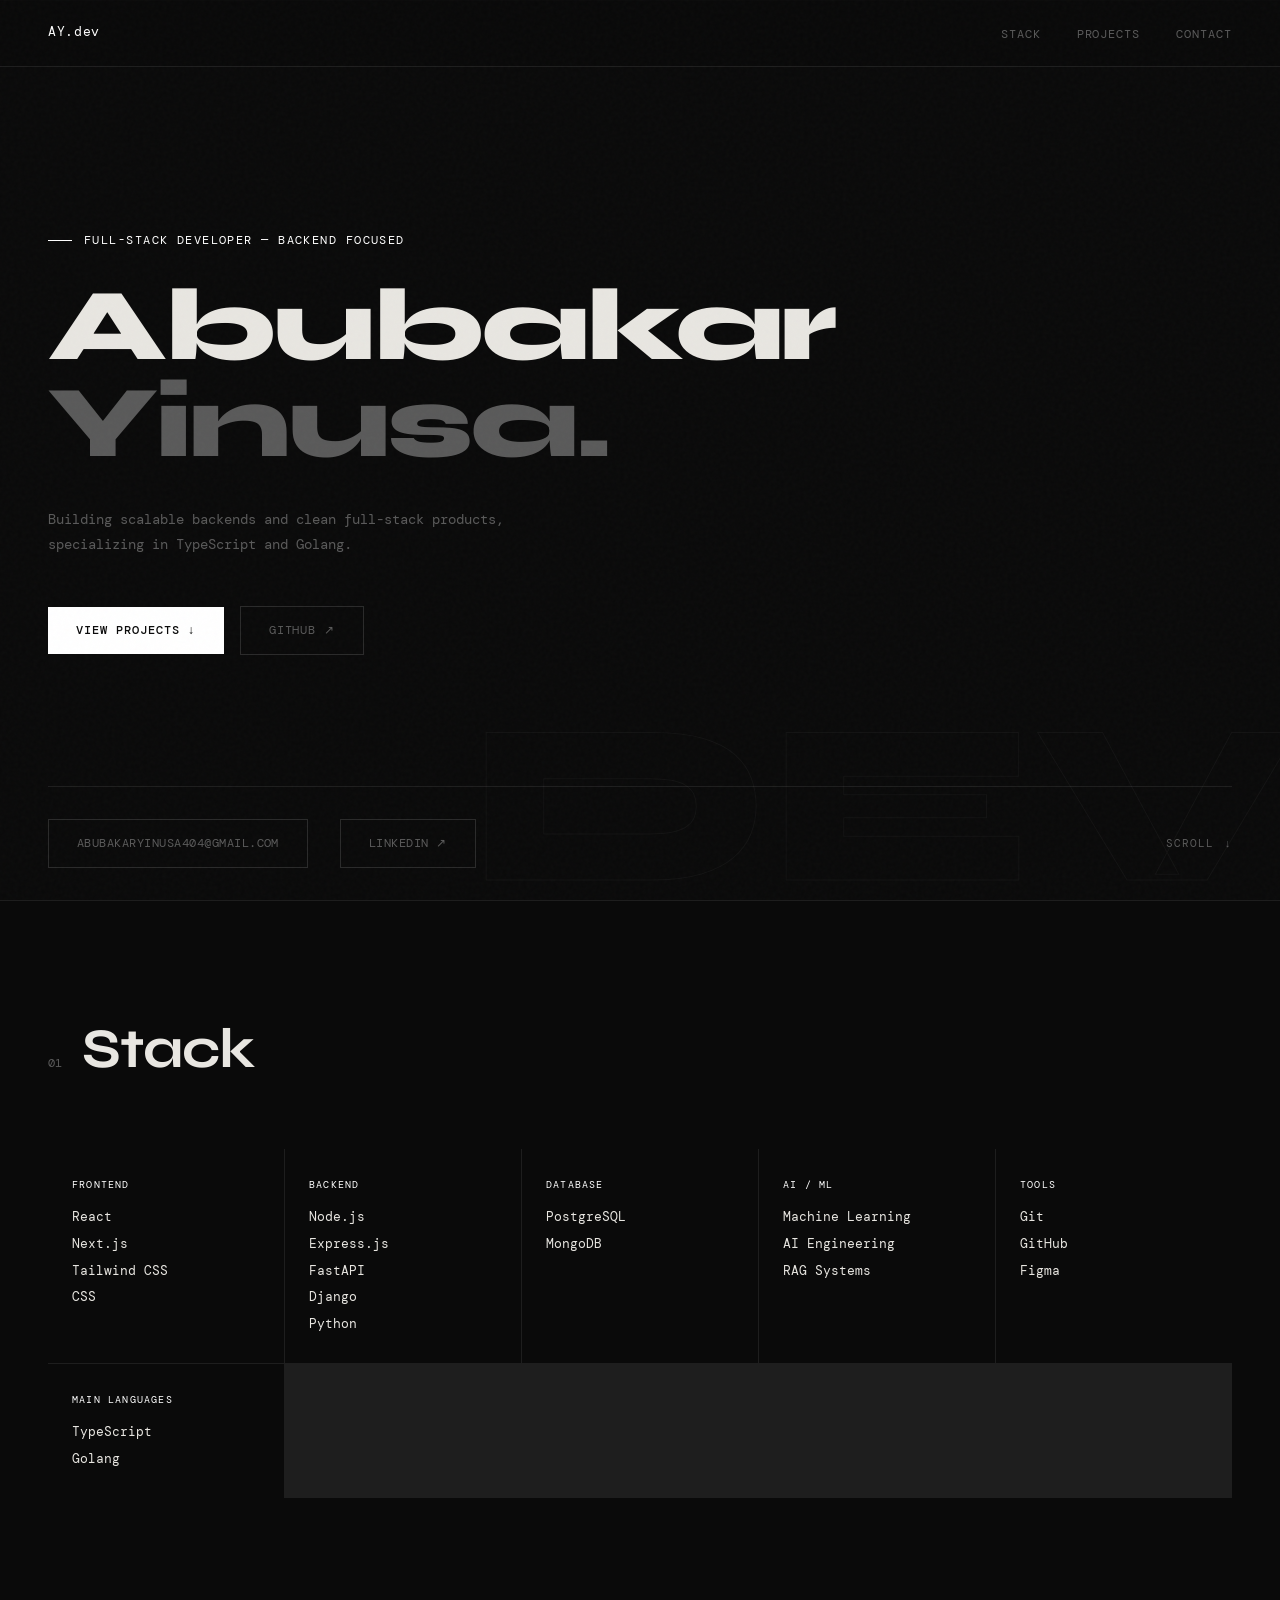
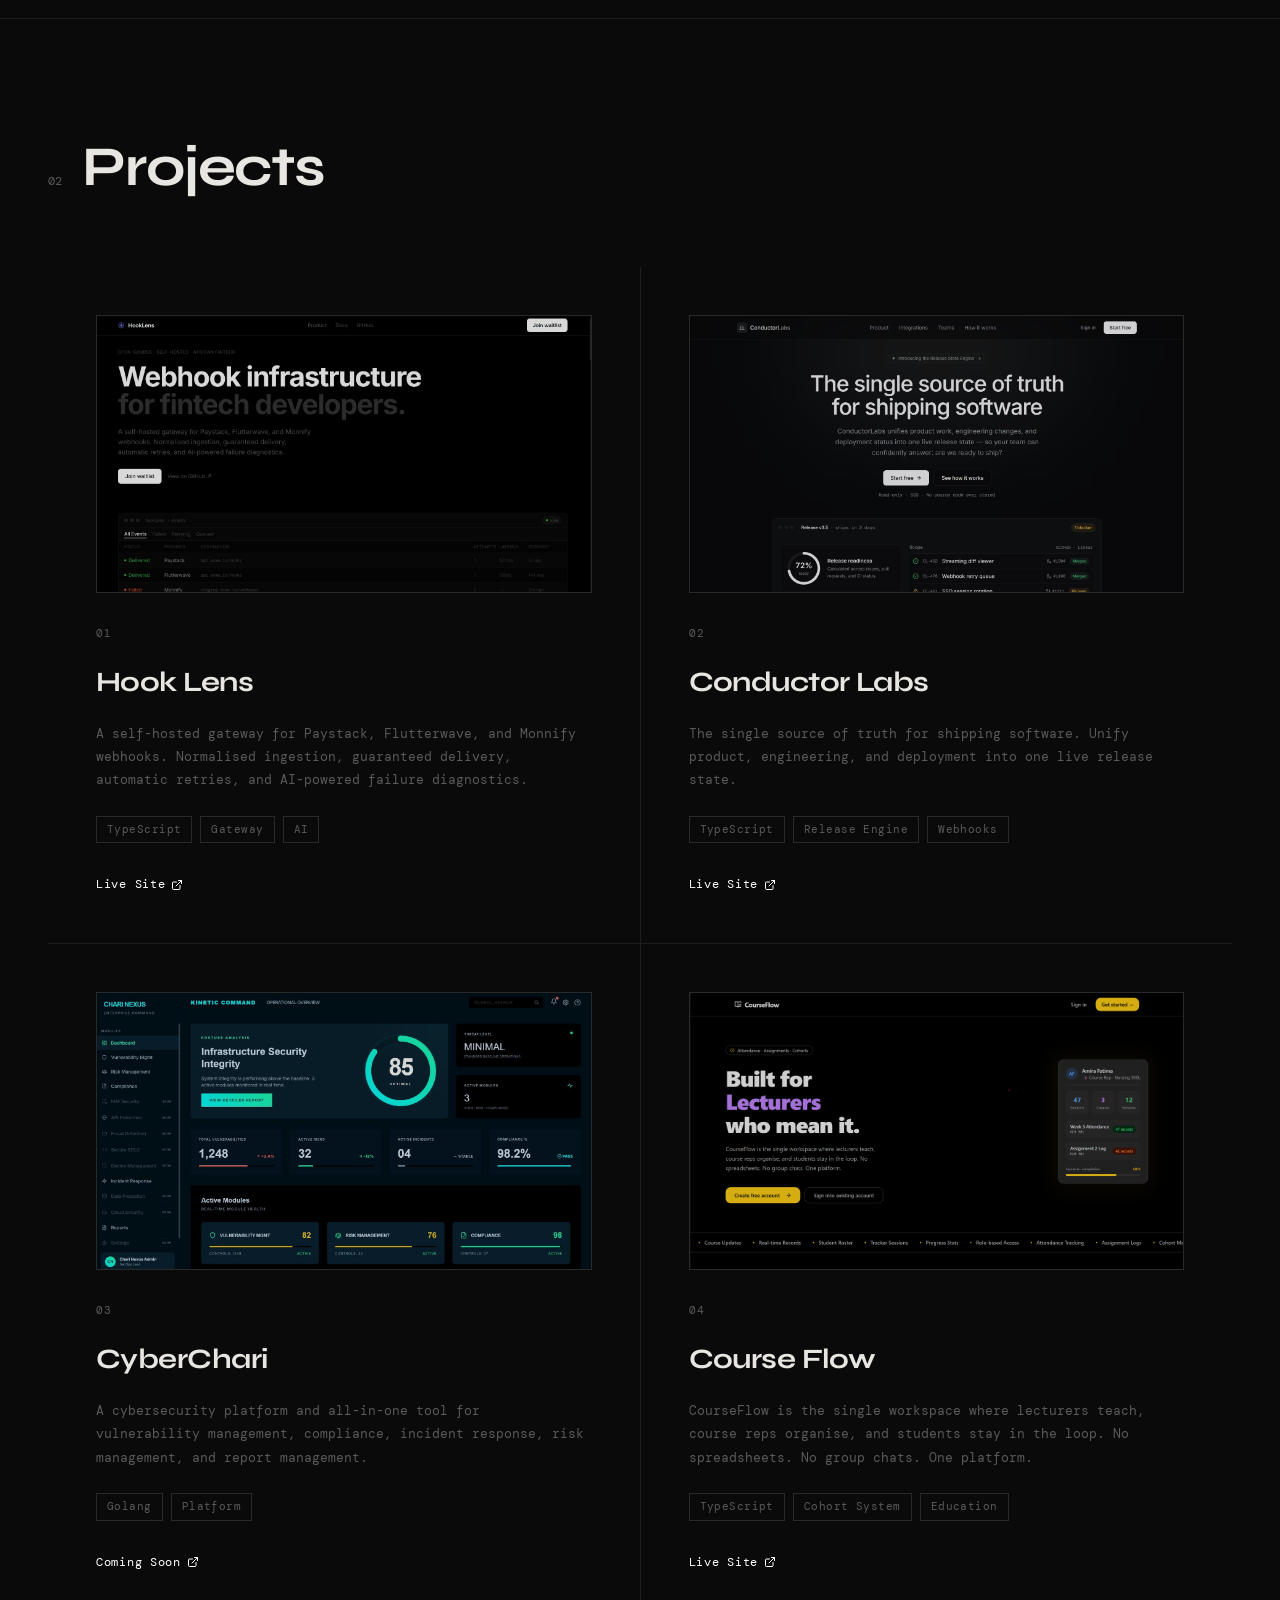
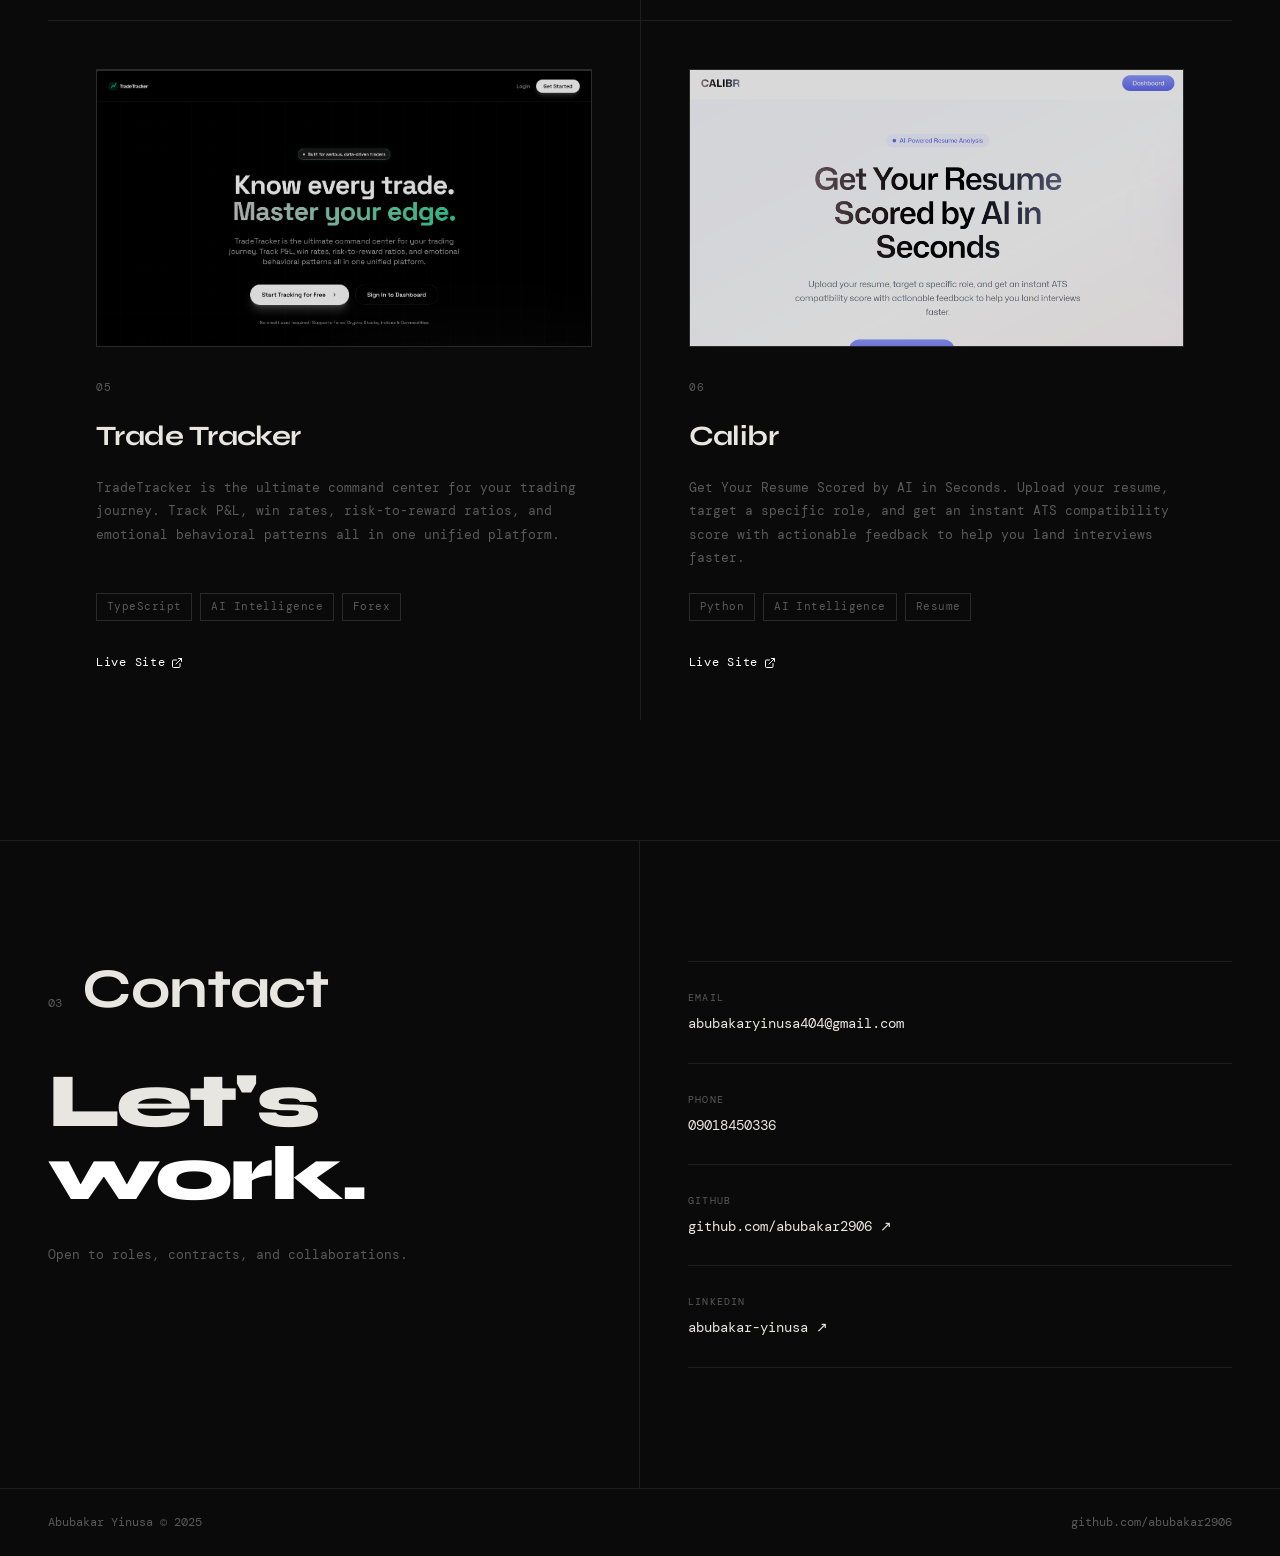
<file: index.html>
<!DOCTYPE html>
<html lang="en">

<head>
  <meta charset="UTF-8" />
  <meta name="viewport" content="width=device-width, initial-scale=1.0" />
  <title>Abubakar Yinusa — Full-Stack Developer</title>
  <link rel="preconnect" href="https://fonts.googleapis.com" />
  <link rel="preconnect" href="https://fonts.gstatic.com" crossorigin />
  <link
    href="https://fonts.googleapis.com/css2?family=DM+Mono:ital,wght@0,300;0,400;0,500;1,300&family=Syne:wght@400;500;600;700;800&display=swap"
    rel="stylesheet" />
  <link rel="stylesheet" href="style.css" />
</head>

<body>

  <nav>
    <a class="nav-logo" href="#hero">AY.dev</a>
    <ul class="nav-links">
      <li><a href="#stack">Stack</a></li>
      <li><a href="#projects">Projects</a></li>
      <li><a href="#contact">Contact</a></li>
    </ul>
    <button class="nav-toggle" id="menuToggle" aria-label="Toggle Menu">
      <svg viewBox="0 0 24 24" fill="none" stroke="currentColor" stroke-width="2" stroke-linecap="round"
        stroke-linejoin="round">
        <line x1="3" y1="12" x2="21" y2="12"></line>
        <line x1="3" y1="6" x2="21" y2="6"></line>
        <line x1="3" y1="18" x2="21" y2="18"></line>
      </svg>
    </button>
  </nav>

  <div class="mobile-nav" id="mobileNav">
    <a href="#stack">Stack</a>
    <a href="#projects">Projects</a>
    <a href="#contact">Contact</a>
  </div>

  <!-- HERO -->
  <section id="hero">
    <div class="hero-inner">
      <div class="hero-label">Full-Stack Developer — Backend Focused</div>
      <h1>
        Abubakar<br />
        <span class="line-muted">Yinusa.</span>
      </h1>
      <p class="hero-desc">
        Building scalable backends and clean full-stack products, specializing in TypeScript and Golang.<br />
      </p>
      <div class="hero-actions">
        <a href="#projects" class="btn-primary">View Projects ↓</a>
        <a href="https://github.com/abubakar2906" target="_blank" class="btn-ghost">GitHub ↗</a>
      </div>
    </div>

    <div class="hero-bg-text">DEV</div>

    <div class="hero-bottom">
      <div class="hero-contacts">
        <a href="mailto:abubakaryinusa404@gmail.com" target="_blank" class="btn-ghost">abubakaryinusa404@gmail.com</a>
        <a href="https://www.linkedin.com/in/abubakar-yinusa-3992472a6" target="_blank" class="btn-ghost">LinkedIn ↗</a>
      </div>
      <div class="scroll-hint">Scroll <span class="scroll-arrow">↓</span></div>
    </div>
  </section>

  <!-- STACK -->
  <section id="stack">
    <div class="section-header">
      <span class="section-num">01</span>
      <h2 class="section-title">Stack</h2>
    </div>
    <div class="stack-grid">
      <div class="stack-cell">
        <div class="stack-category">Frontend</div>
        <div class="stack-items">
          <span class="stack-item">React</span>
          <span class="stack-item">Next.js</span>
          <span class="stack-item">Tailwind CSS</span>
          <span class="stack-item">CSS</span>
        </div>
      </div>
      <div class="stack-cell">
        <div class="stack-category">Backend</div>
        <div class="stack-items">
          <span class="stack-item">Node.js</span>
          <span class="stack-item">Express.js</span>
          <span class="stack-item">FastAPI</span>
          <span class="stack-item">Django</span>
          <span class="stack-item">Python</span>
        </div>
      </div>
      <div class="stack-cell">
        <div class="stack-category">Database</div>
        <div class="stack-items">
          <span class="stack-item">PostgreSQL</span>
          <span class="stack-item">MongoDB</span>
        </div>
      </div>
      <div class="stack-cell">
        <div class="stack-category">AI / ML</div>
        <div class="stack-items">
          <span class="stack-item">Machine Learning</span>
          <span class="stack-item">AI Engineering</span>
          <span class="stack-item">RAG Systems</span>
        </div>
      </div>
      <div class="stack-cell">
        <div class="stack-category">Tools</div>
        <div class="stack-items">
          <span class="stack-item">Git</span>
          <span class="stack-item">GitHub</span>
          <span class="stack-item">Figma</span>
        </div>
      </div>
      <div class="stack-cell">
        <div class="stack-category">Main Languages</div>
        <div class="stack-items">
          <span class="stack-item">TypeScript</span>
          <span class="stack-item">Golang</span>
        </div>
      </div>
    </div>
  </section>

  <!-- PROJECTS -->
  <section id="projects">
    <div class="section-header">
      <span class="section-num">02</span>
      <h2 class="section-title">Projects</h2>
    </div>
    <div class="projects-grid">
      <!-- Hook Lens -->
      <div class="project-card">
        <div class="project-preview"><img src="WhatsApp%20Image%202026-07-11%20at%2019.10.57.jpeg" alt="Hook Lens" />
        </div>
        <div class="project-index">01</div>
        <div class="project-name">Hook Lens</div>
        <div class="project-desc">A self-hosted gateway for Paystack, Flutterwave, and Monnify webhooks. Normalised
          ingestion, guaranteed delivery, automatic retries, and AI-powered failure diagnostics.</div>
        <div class="project-tags">
          <span class="tag">TypeScript</span>
          <span class="tag">Gateway</span>
          <span class="tag">AI</span>
        </div>
        <div class="project-links">
          <a href="https://hooklens-mauve.vercel.app/" target="_blank" class="project-link">
            Live Site <svg viewBox="0 0 24 24" fill="none" stroke="currentColor" stroke-width="2" stroke-linecap="round"
              stroke-linejoin="round">
              <path d="M18 13v6a2 2 0 0 1-2 2H5a2 2 0 0 1-2-2V8a2 2 0 0 1 2-2h6"></path>
              <polyline points="15 3 21 3 21 9"></polyline>
              <line x1="10" y1="14" x2="21" y2="3"></line>
            </svg>
          </a>
        </div>
      </div>

      <!-- Conductor Labs -->
      <div class="project-card">
        <div class="project-preview"><img src="WhatsApp%20Image%202026-07-12%20at%2013.28.43.jpeg"
            alt="Conductor Labs" /></div>
        <div class="project-index">02</div>
        <div class="project-name">Conductor Labs</div>
        <div class="project-desc">The single source of truth for shipping software. Unify product, engineering, and
          deployment into one live release state.</div>
        <div class="project-tags">
          <span class="tag">TypeScript</span>
          <span class="tag">Release Engine</span>
          <span class="tag">Webhooks</span>
        </div>
        <div class="project-links">
          <a href="https://conductorlabs-rouge.vercel.app/" target="_blank" class="project-link">
            Live Site <svg viewBox="0 0 24 24" fill="none" stroke="currentColor" stroke-width="2" stroke-linecap="round"
              stroke-linejoin="round">
              <path d="M18 13v6a2 2 0 0 1-2 2H5a2 2 0 0 1-2-2V8a2 2 0 0 1 2-2h6"></path>
              <polyline points="15 3 21 3 21 9"></polyline>
              <line x1="10" y1="14" x2="21" y2="3"></line>
            </svg>
          </a>
        </div>
      </div>

      <!-- CyberChari -->
      <div class="project-card">
        <div class="project-preview"><img src="WhatsApp%20Image%202026-07-13%20at%2022.22.35.jpeg" alt="CyberChari" />
        </div>
        <div class="project-index">03</div>
        <div class="project-name">CyberChari</div>
        <div class="project-desc">A cybersecurity platform and all-in-one tool for vulnerability management, compliance,
          incident response, risk management, and report management.</div>
        <div class="project-tags">
          <span class="tag">Golang</span>
          <span class="tag">Platform</span>
        </div>
        <div class="project-links">
          <a href="#" class="project-link">
            Coming Soon <svg viewBox="0 0 24 24" fill="none" stroke="currentColor" stroke-width="2"
              stroke-linecap="round" stroke-linejoin="round">
              <path d="M18 13v6a2 2 0 0 1-2 2H5a2 2 0 0 1-2-2V8a2 2 0 0 1 2-2h6"></path>
              <polyline points="15 3 21 3 21 9"></polyline>
              <line x1="10" y1="14" x2="21" y2="3"></line>
            </svg>
          </a>
        </div>
      </div>

      <!-- CourseFlow -->
      <div class="project-card">
        <div class="project-preview"><img src="./Screenshot 2026-07-13 221830.png" alt="Conductor Labs" /></div>
        <div class="project-index">04</div>
        <div class="project-name">Course Flow</div>
        <div class="project-desc">CourseFlow is the single workspace where lecturers teach, course reps organise, and
          students stay in the loop. No spreadsheets. No group chats. One platform.
        </div>
        <div class="project-tags">
          <span class="tag">TypeScript</span>
          <span class="tag">Cohort System</span>
          <span class="tag">Education</span>
        </div>
        <div class="project-links">
          <a href="https://course-repp-tracker.vercel.app/" target="_blank" class="project-link">
            Live Site <svg viewBox="0 0 24 24" fill="none" stroke="currentColor" stroke-width="2" stroke-linecap="round"
              stroke-linejoin="round">
              <path d="M18 13v6a2 2 0 0 1-2 2H5a2 2 0 0 1-2-2V8a2 2 0 0 1 2-2h6"></path>
              <polyline points="15 3 21 3 21 9"></polyline>
              <line x1="10" y1="14" x2="21" y2="3"></line>
            </svg>
          </a>
        </div>
      </div>

      <!-- Trade Tracker -->
      <div class="project-card">
        <div class="project-preview"><img src="./image.png" alt="Conductor Labs" /></div>
        <div class="project-index">05</div>
        <div class="project-name">Trade Tracker</div>
        <div class="project-desc">TradeTracker is the ultimate command center for your trading journey. Track P&L, win
          rates, risk-to-reward ratios, and emotional behavioral patterns all in one unified platform.

        </div>
        <div class="project-tags">
          <span class="tag">TypeScript</span>
          <span class="tag">AI Intelligence</span>
          <span class="tag">Forex</span>
        </div>
        <div class="project-links">
          <a href="https://trade-tracker-1yxm.vercel.app/" target="_blank" class="project-link">
            Live Site <svg viewBox="0 0 24 24" fill="none" stroke="currentColor" stroke-width="2" stroke-linecap="round"
              stroke-linejoin="round">
              <path d="M18 13v6a2 2 0 0 1-2 2H5a2 2 0 0 1-2-2V8a2 2 0 0 1 2-2h6"></path>
              <polyline points="15 3 21 3 21 9"></polyline>
              <line x1="10" y1="14" x2="21" y2="3"></line>
            </svg>
          </a>
        </div>
      </div>

      <!-- Calibr -->
      <div class="project-card">
        <div class="project-preview"><img src="./Ai.png" alt="Calibr" /></div>
        <div class="project-index">06</div>
        <div class="project-name">Calibr</div>
        <div class="project-desc">Get Your Resume Scored by AI in Seconds. Upload your resume, target a specific role,
          and get an instant ATS compatibility score with actionable
          feedback to help you land interviews faster.
        </div>
        <div class="project-tags">
          <span class="tag">Python</span>
          <span class="tag">AI Intelligence</span>
          <span class="tag">Resume</span>
        </div>
        <div class="project-links">
          <a href="https://calibr-jade.vercel.app/" target="_blank" class="project-link">
            Live Site <svg viewBox="0 0 24 24" fill="none" stroke="currentColor" stroke-width="2" stroke-linecap="round"
              stroke-linejoin="round">
              <path d="M18 13v6a2 2 0 0 1-2 2H5a2 2 0 0 1-2-2V8a2 2 0 0 1 2-2h6"></path>
              <polyline points="15 3 21 3 21 9"></polyline>
              <line x1="10" y1="14" x2="21" y2="3"></line>
            </svg>
          </a>
        </div>
      </div>
    </div>
  </section>

  <!-- CONTACT -->
  <div id="contact">
    <div class="contact-left">
      <div class="section-header" style="margin-bottom: 48px;">
        <span class="section-num">03</span>
        <h2 class="section-title">Contact</h2>
      </div>
      <div class="contact-big">Let's<br /><span>work.</span></div>
      <p class="contact-sub">Open to roles, contracts, and collaborations.</p>
    </div>
    <div class="contact-right">
      <div class="contact-item">
        <span class="contact-label">Email</span>
        <a href="mailto:abubakaryinusa404@gmail.com" class="contact-value">abubakaryinusa404@gmail.com</a>
      </div>
      <div class="contact-item">
        <span class="contact-label">Phone</span>
        <span class="contact-value">09018450336</span>
      </div>
      <div class="contact-item">
        <span class="contact-label">GitHub</span>
        <a href="https://github.com/abubakar2906" target="_blank" class="contact-value">github.com/abubakar2906 ↗</a>
      </div>
      <div class="contact-item">
        <span class="contact-label">LinkedIn</span>
        <a href="https://www.linkedin.com/in/abubakar-yinusa-3992472a6" target="_blank"
          class="contact-value">abubakar-yinusa ↗</a>
      </div>
    </div>
  </div>

  <!-- FOOTER -->
  <footer>
    <span>Abubakar Yinusa © 2025</span>
    <a href="https://github.com/abubakar2906" target="_blank">github.com/abubakar2906</a>
  </footer>

  <script>
    // Mobile Menu Toggle
    const menuToggle = document.getElementById('menuToggle');
    const mobileNav = document.getElementById('mobileNav');
    const mobileLinks = mobileNav.querySelectorAll('a');

    menuToggle.addEventListener('click', () => {
      mobileNav.classList.toggle('active');
      const isActive = mobileNav.classList.contains('active');
      menuToggle.innerHTML = isActive
        ? '<svg viewBox="0 0 24 24" fill="none" stroke="currentColor" stroke-width="2" stroke-linecap="round" stroke-linejoin="round"><line x1="18" y1="6" x2="6" y2="18"></line><line x1="6" y1="6" x2="18" y2="18"></line></svg>'
        : '<svg viewBox="0 0 24 24" fill="none" stroke="currentColor" stroke-width="2" stroke-linecap="round" stroke-linejoin="round"><line x1="3" y1="12" x2="21" y2="12"></line><line x1="3" y1="6" x2="21" y2="6"></line><line x1="3" y1="18" x2="21" y2="18"></line></svg>';
      document.body.style.overflow = isActive ? 'hidden' : '';
    });

    mobileLinks.forEach(link => {
      link.addEventListener('click', () => {
        closeMenu();
      });
    });

    mobileNav.addEventListener('click', (e) => {
      if (e.target === mobileNav) {
        closeMenu();
      }
    });

    function closeMenu() {
      mobileNav.classList.remove('active');
      menuToggle.innerHTML = '<svg viewBox="0 0 24 24" fill="none" stroke="currentColor" stroke-width="2" stroke-linecap="round" stroke-linejoin="round"><line x1="3" y1="12" x2="21" y2="12"></line><line x1="3" y1="6" x2="21" y2="6"></line><line x1="3" y1="18" x2="21" y2="18"></line></svg>';
      document.body.style.overflow = '';
    }
  </script>
</body>

</html>
</file>
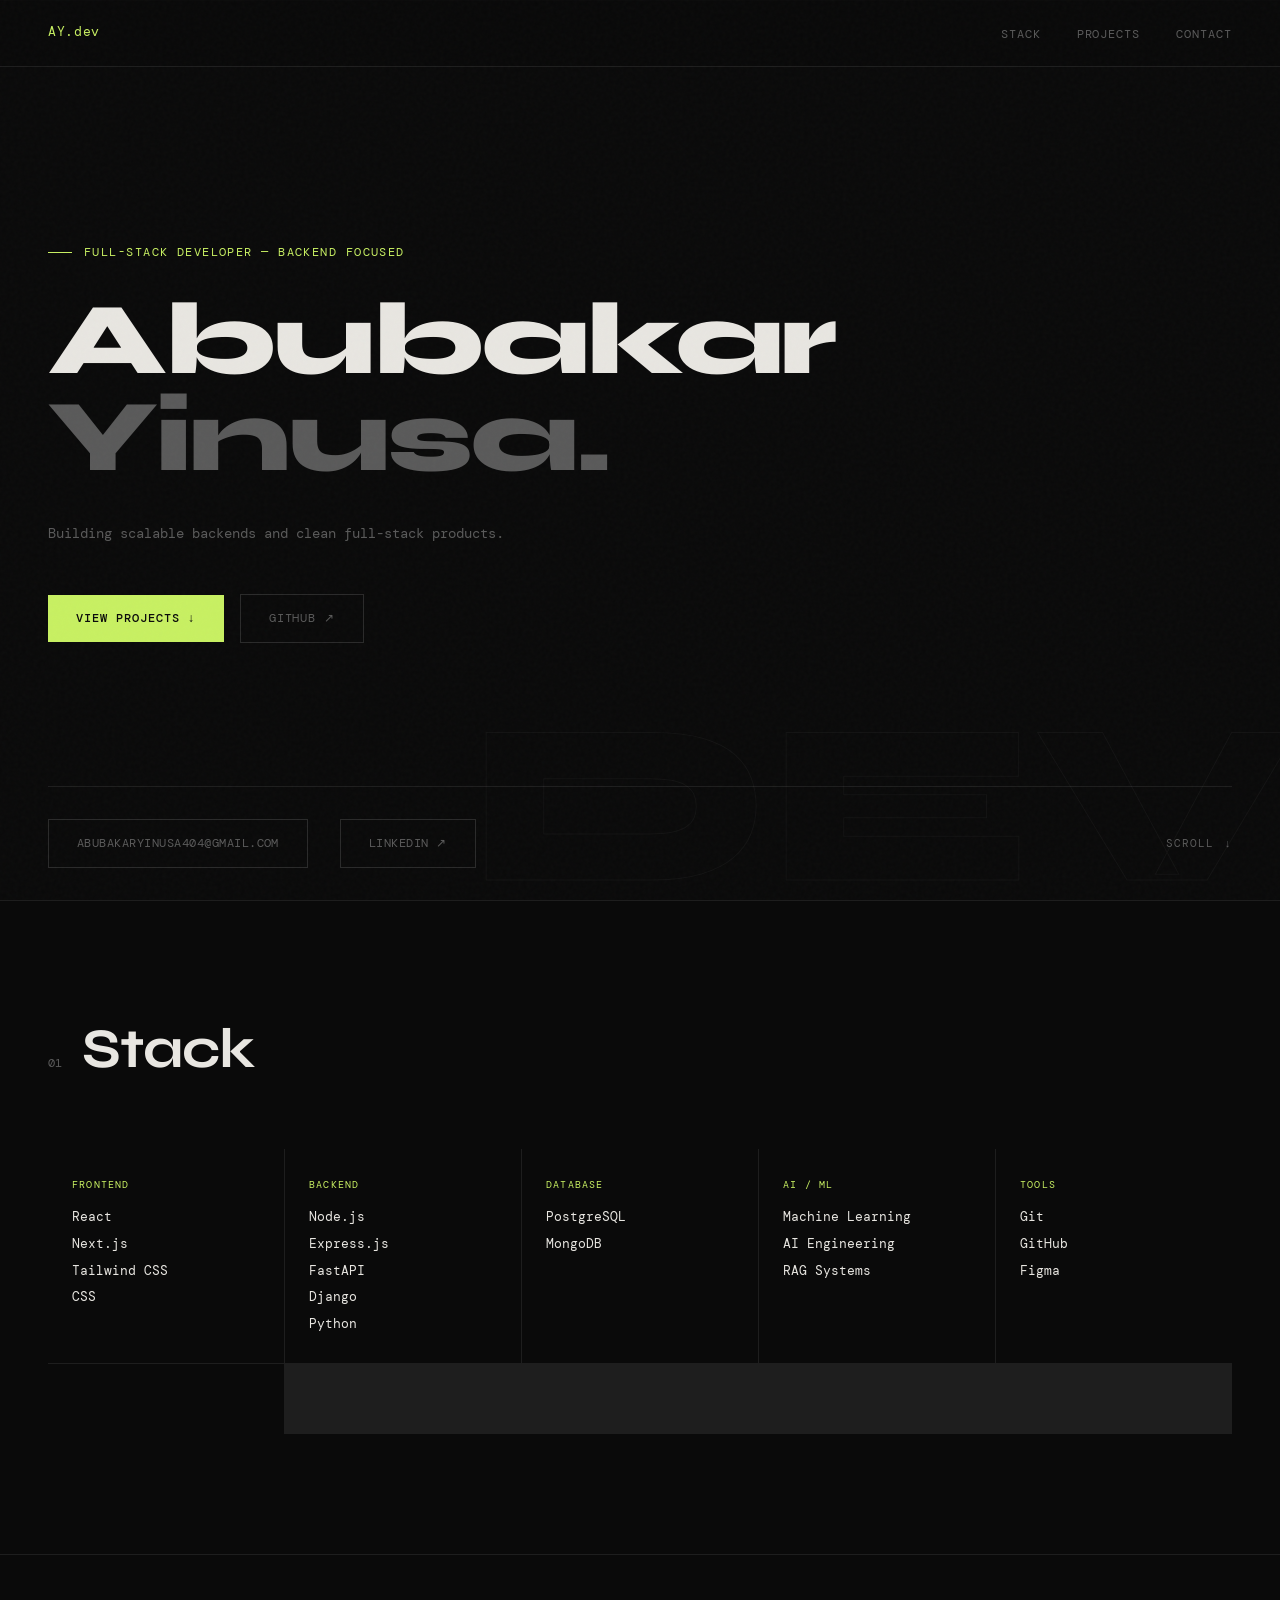
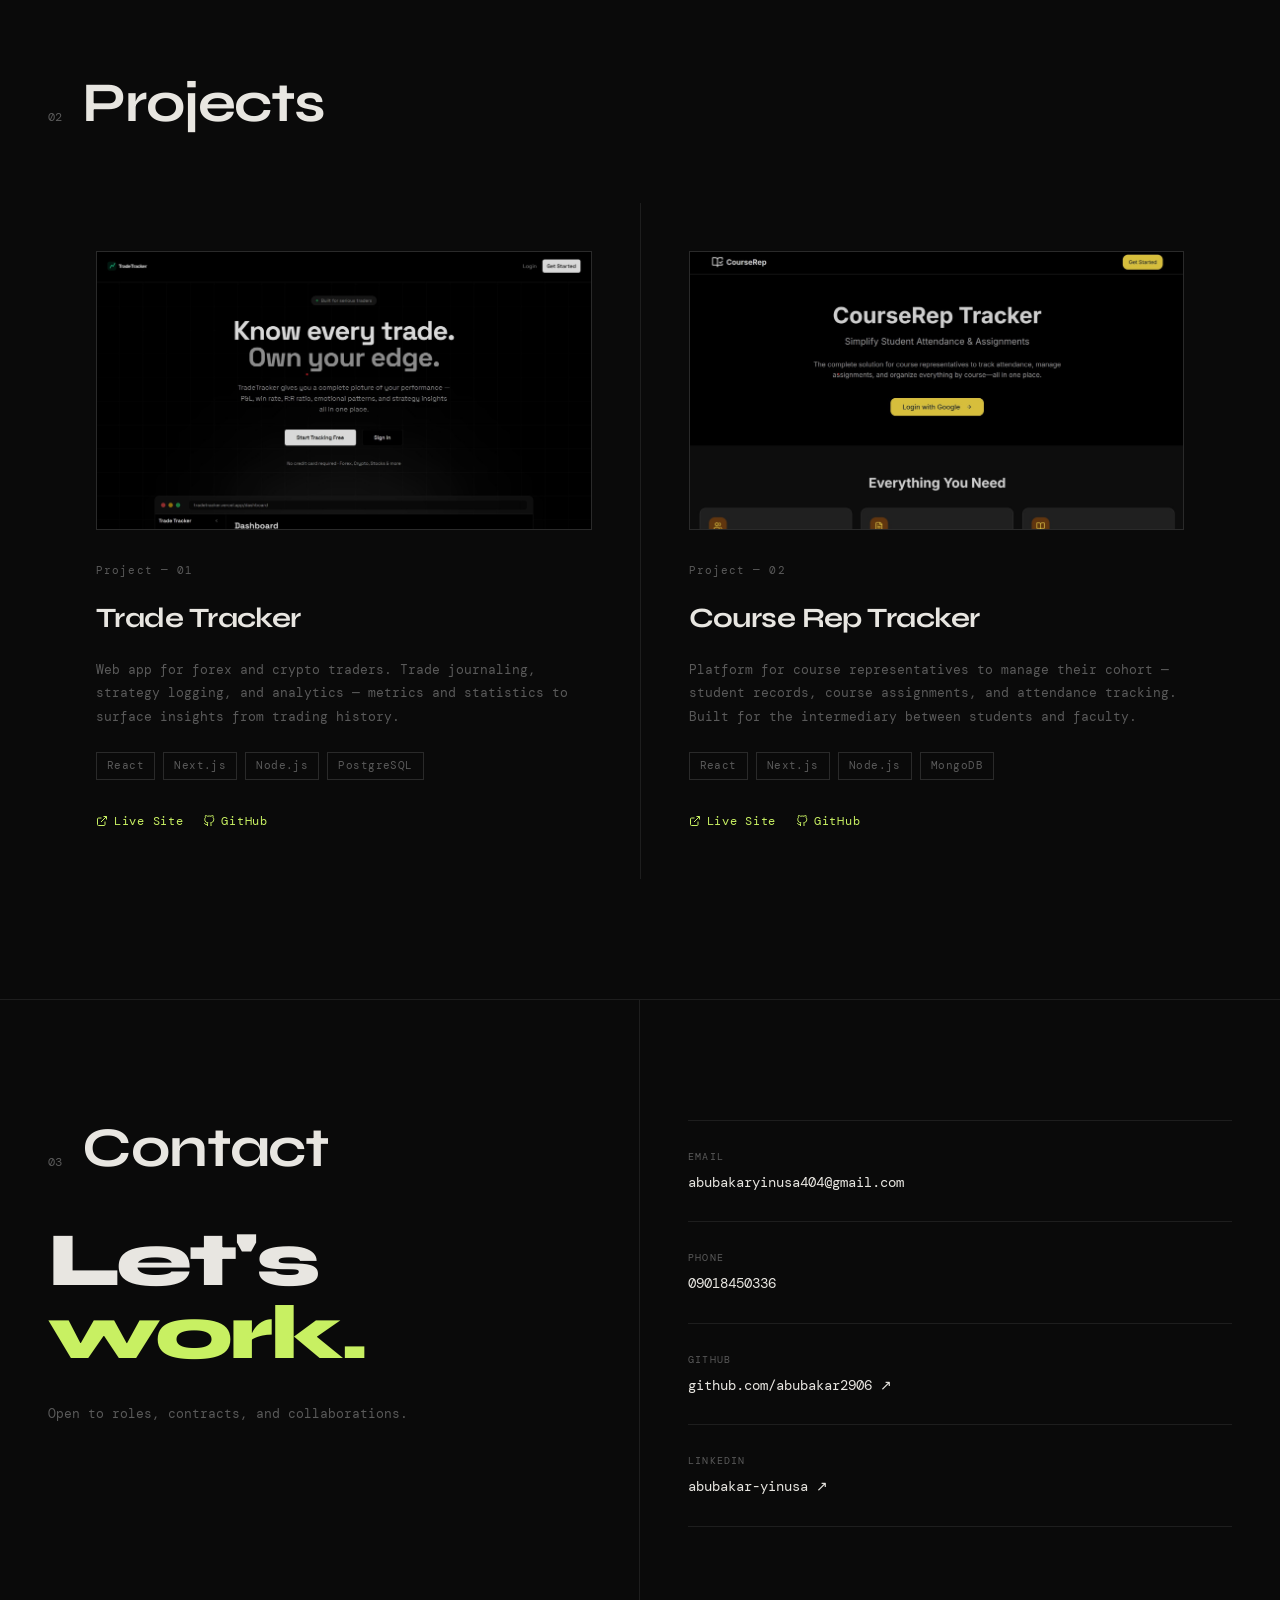
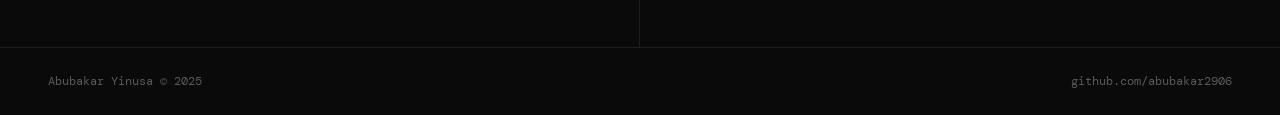
<file: Portfolio.html>
<!DOCTYPE html>
<html lang="en">
<head>
  <meta charset="UTF-8" />
  <meta name="viewport" content="width=device-width, initial-scale=1.0" />
  <title>Abubakar Yinusa — Full-Stack Developer</title>
  <link rel="preconnect" href="https://fonts.googleapis.com" />
  <link rel="preconnect" href="https://fonts.gstatic.com" crossorigin />
  <link href="https://fonts.googleapis.com/css2?family=DM+Mono:ital,wght@0,300;0,400;0,500;1,300&family=Syne:wght@400;500;600;700;800&display=swap" rel="stylesheet" />
  <style>
    *, *::before, *::after { box-sizing: border-box; margin: 0; padding: 0; }

    :root {
      --bg: #0a0a0a;
      --surface: #111111;
      --border: #1e1e1e;
      --border-light: #2a2a2a;
      --text: #e8e6e1;
      --muted: #5a5a5a;
      --accent: #c8f062;
      --accent-dim: rgba(200, 240, 98, 0.08);
      --mono: 'DM Mono', monospace;
      --sans: 'Syne', sans-serif;
    }

    html { scroll-behavior: smooth; }

    body {
      background: var(--bg);
      color: var(--text);
      font-family: var(--sans);
      font-size: 16px;
      line-height: 1.6;
      overflow-x: hidden;
    }

    /* Grain overlay */
    body::before {
      content: '';
      position: fixed;
      inset: 0;
      background-image: url("data:image/svg+xml,%3Csvg viewBox='0 0 256 256' xmlns='http://www.w3.org/2000/svg'%3E%3Cfilter id='noise'%3E%3CfeTurbulence type='fractalNoise' baseFrequency='0.9' numOctaves='4' stitchTiles='stitch'/%3E%3C/filter%3E%3Crect width='100%25' height='100%25' filter='url(%23noise)' opacity='1'/%3E%3C/svg%3E");
      opacity: 0.025;
      pointer-events: none;
      z-index: 9999;
    }

    /* ─── NAV ─── */
    nav {
      position: fixed;
      top: 0;
      left: 0;
      right: 0;
      z-index: 100;
      padding: 20px 48px;
      display: flex;
      align-items: center;
      justify-content: space-between;
      border-bottom: 1px solid var(--border);
      background: rgba(10,10,10,0.85);
      backdrop-filter: blur(12px);
      -webkit-backdrop-filter: blur(12px);
    }

    .nav-logo {
      font-family: var(--mono);
      font-size: 13px;
      color: var(--accent);
      letter-spacing: 0.05em;
      text-decoration: none;
    }

    .nav-links {
      display: flex;
      gap: 36px;
      list-style: none;
    }

    .nav-links a {
      font-family: var(--mono);
      font-size: 12px;
      color: var(--muted);
      text-decoration: none;
      letter-spacing: 0.08em;
      text-transform: uppercase;
      transition: color 0.2s;
    }

    .nav-links a:hover { color: var(--text); }

    /* ─── HERO ─── */
    #hero {
      min-height: 100vh;
      display: grid;
      grid-template-rows: 1fr auto;
      padding: 0 48px;
      padding-top: 100px;
      position: relative;
      overflow: hidden;
    }

    .hero-bg-text {
      position: absolute;
      bottom: -20px;
      right: -20px;
      font-family: var(--sans);
      font-size: clamp(120px, 18vw, 280px);
      font-weight: 800;
      color: transparent;
      -webkit-text-stroke: 1px rgba(255,255,255,0.04);
      line-height: 1;
      user-select: none;
      pointer-events: none;
      white-space: nowrap;
    }

    .hero-inner {
      display: flex;
      flex-direction: column;
      justify-content: center;
      max-width: 900px;
    }

    .hero-label {
      font-family: var(--mono);
      font-size: 12px;
      color: var(--accent);
      letter-spacing: 0.12em;
      text-transform: uppercase;
      margin-bottom: 28px;
      display: flex;
      align-items: center;
      gap: 12px;
    }

    .hero-label::before {
      content: '';
      display: inline-block;
      width: 24px;
      height: 1px;
      background: var(--accent);
    }

    h1 {
      font-family: var(--sans);
      font-size: clamp(52px, 8vw, 120px);
      font-weight: 800;
      line-height: 0.95;
      letter-spacing: -0.03em;
      margin-bottom: 36px;
    }

    h1 .line-muted {
      color: var(--muted);
    }

    .hero-desc {
      font-family: var(--mono);
      font-size: 14px;
      color: var(--muted);
      max-width: 460px;
      line-height: 1.8;
      margin-bottom: 48px;
    }

    .hero-actions {
      display: flex;
      gap: 16px;
      align-items: center;
      flex-wrap: wrap;
    }

    .btn-primary {
      display: inline-flex;
      align-items: center;
      gap: 8px;
      background: var(--accent);
      color: #0a0a0a;
      font-family: var(--mono);
      font-size: 12px;
      font-weight: 500;
      letter-spacing: 0.08em;
      text-transform: uppercase;
      padding: 14px 28px;
      text-decoration: none;
      transition: all 0.2s;
    }

    .btn-primary:hover {
      background: #d4f470;
      transform: translateY(-1px);
    }

    .btn-ghost {
      display: inline-flex;
      align-items: center;
      gap: 8px;
      border: 1px solid var(--border-light);
      color: var(--muted);
      font-family: var(--mono);
      font-size: 12px;
      letter-spacing: 0.08em;
      text-transform: uppercase;
      padding: 14px 28px;
      text-decoration: none;
      transition: all 0.2s;
    }

    .btn-ghost:hover {
      border-color: var(--text);
      color: var(--text);
    }

    .hero-bottom {
      padding: 32px 0;
      display: flex;
      align-items: center;
      justify-content: space-between;
      border-top: 1px solid var(--border);
    }

    .hero-contacts {
      display: flex;
      gap: 32px;
    }

    .hero-contacts a {
      font-family: var(--mono);
      font-size: 12px;
      color: var(--muted);
      text-decoration: none;
      letter-spacing: 0.04em;
      transition: color 0.2s;
    }

    .hero-contacts a:hover { color: var(--accent); }

    .scroll-hint {
      font-family: var(--mono);
      font-size: 11px;
      color: var(--muted);
      letter-spacing: 0.1em;
      text-transform: uppercase;
      display: flex;
      align-items: center;
      gap: 10px;
    }

    .scroll-arrow {
      display: inline-block;
      animation: bounce 2s ease-in-out infinite;
    }

    @keyframes bounce {
      0%, 100% { transform: translateY(0); }
      50% { transform: translateY(4px); }
    }

    /* ─── SECTIONS ─── */
    section {
      padding: 120px 48px;
      border-top: 1px solid var(--border);
    }

    .section-header {
      display: flex;
      align-items: baseline;
      gap: 20px;
      margin-bottom: 72px;
    }

    .section-num {
      font-family: var(--mono);
      font-size: 12px;
      color: var(--muted);
    }

    .section-title {
      font-family: var(--sans);
      font-size: clamp(32px, 5vw, 56px);
      font-weight: 700;
      letter-spacing: -0.02em;
      line-height: 1;
    }

    /* ─── STACK ─── */
    .stack-grid {
      display: grid;
      grid-template-columns: repeat(auto-fill, minmax(200px, 1fr));
      gap: 1px;
      background: var(--border);
    }

    .stack-cell {
      background: var(--bg);
      padding: 28px 24px;
      transition: background 0.2s;
    }

    .stack-cell:hover {
      background: var(--surface);
    }

    .stack-category {
      font-family: var(--mono);
      font-size: 10px;
      color: var(--accent);
      letter-spacing: 0.12em;
      text-transform: uppercase;
      margin-bottom: 14px;
    }

    .stack-items {
      display: flex;
      flex-direction: column;
      gap: 6px;
    }

    .stack-item {
      font-family: var(--mono);
      font-size: 13px;
      color: var(--text);
    }

    /* ─── PROJECTS ─── */
    .projects-grid {
      display: grid;
      grid-template-columns: 1fr 1fr;
      gap: 1px;
      background: var(--border);
    }

    .project-card {
      background: var(--bg);
      padding: 48px;
      display: flex;
      flex-direction: column;
      gap: 24px;
      transition: background 0.3s;
      position: relative;
      overflow: hidden;
    }

    .project-card::before {
      content: '';
      position: absolute;
      top: 0;
      left: 0;
      right: 0;
      height: 2px;
      background: var(--accent);
      transform: scaleX(0);
      transform-origin: left;
      transition: transform 0.4s ease;
    }

    .project-card:hover::before { transform: scaleX(1); }
    .project-card:hover { background: var(--surface); }

    .project-index {
      font-family: var(--mono);
      font-size: 11px;
      color: var(--muted);
      letter-spacing: 0.1em;
    }

    .project-name {
      font-family: var(--sans);
      font-size: 28px;
      font-weight: 700;
      letter-spacing: -0.02em;
      line-height: 1.1;
    }

    .project-desc {
      font-family: var(--mono);
      font-size: 13px;
      color: var(--muted);
      line-height: 1.8;
      flex: 1;
    }

    .project-tags {
      display: flex;
      flex-wrap: wrap;
      gap: 8px;
    }

    .tag {
      font-family: var(--mono);
      font-size: 11px;
      color: var(--muted);
      border: 1px solid var(--border-light);
      padding: 4px 10px;
      letter-spacing: 0.04em;
    }

    .project-links {
      display: flex;
      gap: 20px;
      margin-top: 8px;
    }

    .project-link {
      font-family: var(--mono);
      font-size: 12px;
      color: var(--accent);
      text-decoration: none;
      letter-spacing: 0.06em;
      display: flex;
      align-items: center;
      gap: 6px;
      transition: opacity 0.2s;
    }

    .project-link:hover { opacity: 0.7; }

    .project-link svg {
      width: 12px;
      height: 12px;
    }

    /* ─── CONTACT ─── */
    #contact {
      display: grid;
      grid-template-columns: 1fr 1fr;
      gap: 0;
      padding: 0;
      border-top: 1px solid var(--border);
    }

    .contact-left {
      padding: 120px 48px;
      border-right: 1px solid var(--border);
    }

    .contact-right {
      padding: 120px 48px;
      display: flex;
      flex-direction: column;
      justify-content: center;
      gap: 0;
    }

    .contact-item {
      padding: 28px 0;
      border-bottom: 1px solid var(--border);
      display: flex;
      flex-direction: column;
      gap: 6px;
    }

    .contact-item:first-child { border-top: 1px solid var(--border); }

    .contact-label {
      font-family: var(--mono);
      font-size: 10px;
      color: var(--muted);
      letter-spacing: 0.12em;
      text-transform: uppercase;
    }

    .contact-value {
      font-family: var(--mono);
      font-size: 14px;
      color: var(--text);
      text-decoration: none;
      transition: color 0.2s;
    }

    a.contact-value:hover { color: var(--accent); }

    .contact-big {
      font-family: var(--sans);
      font-size: clamp(42px, 6vw, 80px);
      font-weight: 800;
      letter-spacing: -0.03em;
      line-height: 0.95;
      margin-bottom: 32px;
    }

    .contact-big span { color: var(--accent); }

    .contact-sub {
      font-family: var(--mono);
      font-size: 13px;
      color: var(--muted);
      line-height: 1.8;
      max-width: 360px;
    }

    /* ─── FOOTER ─── */
    footer {
      border-top: 1px solid var(--border);
      padding: 24px 48px;
      display: flex;
      align-items: center;
      justify-content: space-between;
    }

    footer span {
      font-family: var(--mono);
      font-size: 12px;
      color: var(--muted);
    }

    footer a {
      font-family: var(--mono);
      font-size: 12px;
      color: var(--muted);
      text-decoration: none;
      transition: color 0.2s;
    }

    footer a:hover { color: var(--accent); }


    .project-preview {
      width: 100%;
      aspect-ratio: 16/9;
      overflow: hidden;
      border: 1px solid var(--border-light);
      position: relative;
      margin-bottom: 8px;
    }

    .project-preview img {
      width: 100%;
      height: 100%;
      object-fit: cover;
      object-position: top;
      display: block;
      transition: transform 0.6s ease;
      filter: brightness(0.85);
    }

    .project-card:hover .project-preview img {
      transform: scale(1.03);
      filter: brightness(1);
    }

    /* ─── ANIMATIONS ─── */
    .fade-in {
      opacity: 0;
      transform: translateY(24px);
      transition: opacity 0.7s ease, transform 0.7s ease;
    }

    .fade-in.visible {
      opacity: 1;
      transform: translateY(0);
    }

    /* Stagger children */
    .stagger > * {
      opacity: 0;
      transform: translateY(20px);
      transition: opacity 0.6s ease, transform 0.6s ease;
    }

    .stagger.visible > *:nth-child(1) { opacity: 1; transform: none; transition-delay: 0s; }
    .stagger.visible > *:nth-child(2) { opacity: 1; transform: none; transition-delay: 0.1s; }
    .stagger.visible > *:nth-child(3) { opacity: 1; transform: none; transition-delay: 0.2s; }
    .stagger.visible > *:nth-child(4) { opacity: 1; transform: none; transition-delay: 0.3s; }
    .stagger.visible > *:nth-child(5) { opacity: 1; transform: none; transition-delay: 0.4s; }
    .stagger.visible > *:nth-child(6) { opacity: 1; transform: none; transition-delay: 0.5s; }
    .stagger.visible > *:nth-child(7) { opacity: 1; transform: none; transition-delay: 0.6s; }
    .stagger.visible > *:nth-child(8) { opacity: 1; transform: none; transition-delay: 0.7s; }

    /* ─── RESPONSIVE ─── */
    @media (max-width: 768px) {
      nav { padding: 16px 24px; }
      .nav-links { display: none; }

      #hero { padding: 0 24px; padding-top: 80px; }

      section { padding: 80px 24px; }

      .projects-grid { grid-template-columns: 1fr; }

      .project-card { padding: 32px 24px; }

      #contact { grid-template-columns: 1fr; }
      .contact-left { padding: 80px 24px; border-right: none; border-bottom: 1px solid var(--border); }
      .contact-right { padding: 80px 24px; }

      footer { padding: 20px 24px; flex-direction: column; gap: 8px; text-align: center; }

      .hero-bg-text { font-size: 80px; }

      .stack-grid { grid-template-columns: 1fr 1fr; }
    }
  </style>
</head>
<body>

  <!-- NAV -->
  <nav>
    <a class="nav-logo" href="#hero">AY.dev</a>
    <ul class="nav-links">
      <li><a href="#stack">Stack</a></li>
      <li><a href="#projects">Projects</a></li>
      <li><a href="#contact">Contact</a></li>
    </ul>
  </nav>

  <!-- HERO -->
  <section id="hero">
    <div class="hero-inner">
      <div class="hero-label">Full-Stack Developer — Backend Focused</div>
      <h1>
        Abubakar<br />
        <span class="line-muted">Yinusa.</span>
      </h1>
      <p class="hero-desc">
        Building scalable backends and clean full-stack products.<br/>
      </p>
      <div class="hero-actions">
        <a href="#projects" class="btn-primary">View Projects ↓</a>
        <a href="https://github.com/abubakar2906" target="_blank" class="btn-ghost">GitHub ↗</a>
      </div>
    </div>

    <div class="hero-bg-text">DEV</div>

    <div class="hero-bottom">
      <div class="hero-contacts">
        <a href="mailto:abubakaryinusa404@gmail.com" target="_blank" class="btn-ghost">abubakaryinusa404@gmail.com</a>
        <a href="https://www.linkedin.com/in/abubakar-yinusa-3992472a6" target="_blank" class="btn-ghost">LinkedIn ↗</a>
      </div>
      <div class="scroll-hint">Scroll <span class="scroll-arrow">↓</span></div>
    </div>
  </section>

  <!-- STACK -->
  <section id="stack">
    <div class="section-header fade-in">
      <span class="section-num">01</span>
      <h2 class="section-title">Stack</h2>
    </div>
    <div class="stack-grid stagger">
      <div class="stack-cell">
        <div class="stack-category">Frontend</div>
        <div class="stack-items">
          <span class="stack-item">React</span>
          <span class="stack-item">Next.js</span>
          <span class="stack-item">Tailwind CSS</span>
          <span class="stack-item">CSS</span>
        </div>
      </div>
      <div class="stack-cell">
        <div class="stack-category">Backend</div>
        <div class="stack-items">
          <span class="stack-item">Node.js</span>
          <span class="stack-item">Express.js</span>
          <span class="stack-item">FastAPI</span>
          <span class="stack-item">Django</span>
          <span class="stack-item">Python</span>
        </div>
      </div>
      <div class="stack-cell">
        <div class="stack-category">Database</div>
        <div class="stack-items">
          <span class="stack-item">PostgreSQL</span>
          <span class="stack-item">MongoDB</span>
        </div>
      </div>
      <div class="stack-cell">
        <div class="stack-category">AI / ML</div>
        <div class="stack-items">
          <span class="stack-item">Machine Learning</span>
          <span class="stack-item">AI Engineering</span>
          <span class="stack-item">RAG Systems</span>
        </div>
      </div>
      <div class="stack-cell">
        <div class="stack-category">Tools</div>
        <div class="stack-items">
          <span class="stack-item">Git</span>
          <span class="stack-item">GitHub</span>
          <span class="stack-item">Figma</span>
        </div>
      </div>
      <div class="stack-cell">
        <div class="stack-category"></div>
        <div class="stack-items">
          <span class="stack-item"></span>
        </div>
      </div>
    </div>
  </section>

  <!-- PROJECTS -->
  <section id="projects">
    <div class="section-header fade-in">
      <span class="section-num">02</span>
      <h2 class="section-title">Projects</h2>
    </div>
    <div class="projects-grid">
      <!-- Trade Tracker -->
      <div class="project-card fade-in">
        <div class="project-preview"><img src="[data-uri]" alt="Trade Tracker screenshot" loading="lazy"/></div>
        <div class="project-index">Project — 01</div>
        <div class="project-name">Trade Tracker</div>
        <p class="project-desc">
          Web app for forex and crypto traders. Trade journaling, strategy logging, and analytics — metrics and statistics to surface insights from trading history.
        </p>
        <div class="project-tags">
          <span class="tag">React</span>
          <span class="tag">Next.js</span>
          <span class="tag">Node.js</span>
          <span class="tag">PostgreSQL</span>
        </div>
        <div class="project-links">
          <a href="https://trade-tracker-1yxm.vercel.app" target="_blank" class="project-link">
            <svg viewBox="0 0 24 24" fill="none" stroke="currentColor" stroke-width="2"><path d="M18 13v6a2 2 0 01-2 2H5a2 2 0 01-2-2V8a2 2 0 012-2h6M15 3h6v6M10 14L21 3"/></svg>
            Live Site
          </a>
          <a href="https://github.com/abubakar2906/trade-tracker" target="_blank" class="project-link">
            <svg viewBox="0 0 24 24" fill="none" stroke="currentColor" stroke-width="2"><path d="M9 19c-5 1.5-5-2.5-7-3m14 6v-3.87a3.37 3.37 0 00-.94-2.61c3.14-.35 6.44-1.54 6.44-7A5.44 5.44 0 0020 4.77 5.07 5.07 0 0019.91 1S18.73.65 16 2.48a13.38 13.38 0 00-7 0C6.27.65 5.09 1 5.09 1A5.07 5.07 0 005 4.77a5.44 5.44 0 00-1.5 3.78c0 5.42 3.3 6.61 6.44 7A3.37 3.37 0 009 18.13V22"/></svg>
            GitHub
          </a>
        </div>
      </div>

      <!-- Course Rep Tracker -->
      <div class="project-card fade-in">
        <div class="project-preview"><img src="[data-uri]" alt="Course Rep Tracker screenshot" loading="lazy"/></div>
        <div class="project-index">Project — 02</div>
        <div class="project-name">Course Rep Tracker</div>
        <p class="project-desc">
          Platform for course representatives to manage their cohort — student records, course assignments, and attendance tracking. Built for the intermediary between students and faculty.
        </p>
        <div class="project-tags">
          <span class="tag">React</span>
          <span class="tag">Next.js</span>
          <span class="tag">Node.js</span>
          <span class="tag">MongoDB</span>
        </div>
        <div class="project-links">
          <a href="https://course-repp-tracker.vercel.app" target="_blank" class="project-link">
            <svg viewBox="0 0 24 24" fill="none" stroke="currentColor" stroke-width="2"><path d="M18 13v6a2 2 0 01-2 2H5a2 2 0 01-2-2V8a2 2 0 012-2h6M15 3h6v6M10 14L21 3"/></svg>
            Live Site
          </a>
          <a href="https://github.com/abubakar2906/course-rep-tracker-" target="_blank" class="project-link">
            <svg viewBox="0 0 24 24" fill="none" stroke="currentColor" stroke-width="2"><path d="M9 19c-5 1.5-5-2.5-7-3m14 6v-3.87a3.37 3.37 0 00-.94-2.61c3.14-.35 6.44-1.54 6.44-7A5.44 5.44 0 0020 4.77 5.07 5.07 0 0019.91 1S18.73.65 16 2.48a13.38 13.38 0 00-7 0C6.27.65 5.09 1 5.09 1A5.07 5.07 0 005 4.77a5.44 5.44 0 00-1.5 3.78c0 5.42 3.3 6.61 6.44 7A3.37 3.37 0 009 18.13V22"/></svg>
            GitHub
          </a>
        </div>
      </div>
    </div>
  </section>

  <!-- CONTACT -->
  <div id="contact">
    <div class="contact-left fade-in">
      <div class="section-header" style="margin-bottom: 48px;">
        <span class="section-num">03</span>
        <h2 class="section-title">Contact</h2>
      </div>
      <div class="contact-big">Let's<br/><span>work.</span></div>
      <p class="contact-sub">Open to roles, contracts, and collaborations.</p>
    </div>
    <div class="contact-right fade-in">
      <div class="contact-item">
        <span class="contact-label">Email</span>
        <a href="mailto:abubakaryinusa404@gmail.com" class="contact-value">abubakaryinusa404@gmail.com</a>
      </div>
      <div class="contact-item">
        <span class="contact-label">Phone</span>
        <span class="contact-value">09018450336</span>
      </div>
      <div class="contact-item">
        <span class="contact-label">GitHub</span>
        <a href="https://github.com/abubakar2906" target="_blank" class="contact-value">github.com/abubakar2906 ↗</a>
      </div>
      <div class="contact-item">
        <span class="contact-label">LinkedIn</span>
        <a href="https://www.linkedin.com/in/abubakar-yinusa-3992472a6" target="_blank" class="contact-value">abubakar-yinusa ↗</a>
      </div>
    </div>
  </div>

  <!-- FOOTER -->
  <footer>
    <span>Abubakar Yinusa © 2025</span>
    <a href="https://github.com/abubakar2906" target="_blank">github.com/abubakar2906</a>
  </footer>

  <script>
    // Intersection observer for fade-in & stagger
    const observer = new IntersectionObserver((entries) => {
      entries.forEach(entry => {
        if (entry.isIntersecting) {
          entry.target.classList.add('visible');
        }
      });
    }, { threshold: 0.1 });

    document.querySelectorAll('.fade-in, .stagger').forEach(el => observer.observe(el));

    // Hero entrance
    document.querySelector('.hero-inner').style.opacity = '0';
    document.querySelector('.hero-inner').style.transform = 'translateY(30px)';
    setTimeout(() => {
      document.querySelector('.hero-inner').style.transition = 'opacity 0.9s ease, transform 0.9s ease';
      document.querySelector('.hero-inner').style.opacity = '1';
      document.querySelector('.hero-inner').style.transform = 'translateY(0)';
    }, 100);
  </script>
</body>
</html>
</file>
<file: style.css>
*,
*::before,
*::after {
  box-sizing: border-box;
  margin: 0;
  padding: 0;
}

:root {
  --bg: #0a0a0a;
  --surface: #111111;
  --border: #1e1e1e;
  --border-light: #2a2a2a;
  --text: #e8e6e1;
  --muted: #5a5a5a;
  --accent: #ffffff;
  --accent-dim: rgba(255, 255, 255, 0.08);
  --mono: 'DM Mono', monospace;
  --sans: 'Syne', sans-serif;
}

html {
  scroll-behavior: smooth;
}

body {
  background: var(--bg);
  color: var(--text);
  font-family: var(--sans);
  font-size: 16px;
  line-height: 1.6;
  overflow-x: hidden;
}

/* Grain overlay */
body::before {
  content: '';
  position: fixed;
  inset: 0;
  background-image: url("data:image/svg+xml,%3Csvg viewBox='0 0 256 256' xmlns='http://www.w3.org/2000/svg'%3E%3Cfilter id='noise'%3E%3CfeTurbulence type='fractalNoise' baseFrequency='0.9' numOctaves='4' stitchTiles='stitch'/%3E%3C/filter%3E%3Crect width='100%25' height='100%25' filter='url(%23noise)' opacity='1'/%3E%3C/svg%3E");
  opacity: 0.025;
  pointer-events: none;
  z-index: 9999;
}

/* ─── NAV ─── */
nav {
  position: fixed;
  top: 0;
  left: 0;
  right: 0;
  z-index: 100;
  padding: 20px 48px;
  display: flex;
  align-items: center;
  justify-content: space-between;
  border-bottom: 1px solid var(--border);
  background: rgba(10, 10, 10, 0.85);
  backdrop-filter: blur(12px);
  -webkit-backdrop-filter: blur(12px);
}

.nav-logo {
  font-family: var(--mono);
  font-size: 13px;
  color: var(--accent);
  letter-spacing: 0.05em;
  text-decoration: none;
}

.nav-links {
  display: flex;
  gap: 36px;
  list-style: none;
}

.nav-links a {
  font-family: var(--mono);
  font-size: 12px;
  color: var(--muted);
  text-decoration: none;
  letter-spacing: 0.08em;
  text-transform: uppercase;
  transition: color 0.2s;
}

.nav-links a:hover {
  color: var(--text);
}

/* Mobile Menu Toggle */
.nav-toggle {
  display: none;
  background: none;
  border: none;
  cursor: pointer;
  padding: 0;
  z-index: 1000;
  color: var(--accent);
}

.nav-toggle svg {
  width: 24px;
  height: 24px;
}

/* Mobile Nav Overlay */
.mobile-nav {
  position: fixed;
  inset: 0;
  background: var(--bg);
  z-index: 900;
  display: flex;
  flex-direction: column;
  align-items: center;
  justify-content: center;
  gap: 32px;
  padding: 48px;
  opacity: 0;
  visibility: hidden;
  transition: all 0.3s cubic-bezier(0.165, 0.84, 0.44, 1);
  transform: translateY(-20px);
}

.mobile-nav.active {
  opacity: 1;
  visibility: visible;
  transform: translateY(0);
}

.mobile-nav a {
  font-family: var(--mono);
  font-size: 24px;
  color: var(--text);
  text-decoration: none;
  text-transform: uppercase;
  letter-spacing: 0.1em;
}

/* ─── HERO ─── */
#hero {
  min-height: 100vh;
  display: grid;
  grid-template-rows: 1fr auto;
  padding: 0 48px;
  padding-top: 100px;
  position: relative;
  overflow: hidden;
}

.hero-bg-text {
  position: absolute;
  bottom: -20px;
  right: -20px;
  font-family: var(--sans);
  font-size: clamp(120px, 18vw, 280px);
  font-weight: 800;
  color: transparent;
  -webkit-text-stroke: 1px rgba(255, 255, 255, 0.04);
  line-height: 1;
  user-select: none;
  pointer-events: none;
  white-space: nowrap;
}

.hero-inner {
  display: flex;
  flex-direction: column;
  justify-content: center;
  max-width: 900px;
}

.hero-label {
  font-family: var(--mono);
  font-size: 12px;
  color: var(--accent);
  letter-spacing: 0.12em;
  text-transform: uppercase;
  margin-bottom: 28px;
  display: flex;
  align-items: center;
  gap: 12px;
  flex-wrap: wrap;
  line-height: 1.4;
}

.hero-label::before {
  content: '';
  display: inline-block;
  width: 24px;
  height: 1px;
  background: var(--accent);
}

h1 {
  font-family: var(--sans);
  font-size: clamp(52px, 8vw, 120px);
  font-weight: 800;
  line-height: 0.95;
  letter-spacing: -0.03em;
  margin-bottom: 36px;
}

h1 .line-muted {
  color: var(--muted);
}

.hero-desc {
  font-family: var(--mono);
  font-size: 14px;
  color: var(--muted);
  max-width: 460px;
  line-height: 1.8;
  margin-bottom: 48px;
}

.hero-actions {
  display: flex;
  gap: 16px;
  align-items: center;
  flex-wrap: wrap;
}

.btn-primary {
  display: inline-flex;
  align-items: center;
  gap: 8px;
  background: var(--accent);
  color: #0a0a0a;
  font-family: var(--mono);
  font-size: 12px;
  font-weight: 500;
  letter-spacing: 0.08em;
  text-transform: uppercase;
  padding: 14px 28px;
  text-decoration: none;
  transition: all 0.2s;
}

.btn-primary:hover {
  background: #e0e0e0;
  transform: translateY(-1px);
}

.btn-ghost {
  display: inline-flex;
  align-items: center;
  gap: 8px;
  border: 1px solid var(--border-light);
  color: var(--muted);
  font-family: var(--mono);
  font-size: 12px;
  letter-spacing: 0.08em;
  text-transform: uppercase;
  padding: 14px 28px;
  text-decoration: none;
  transition: all 0.2s;
}

.btn-ghost:hover {
  border-color: var(--text);
  color: var(--text);
}

.hero-bottom {
  padding: 32px 0;
  display: flex;
  align-items: center;
  justify-content: space-between;
  border-top: 1px solid var(--border);
}

.hero-contacts {
  display: flex;
  gap: 32px;
}

.hero-contacts a {
  font-family: var(--mono);
  font-size: 12px;
  color: var(--muted);
  text-decoration: none;
  letter-spacing: 0.04em;
  transition: color 0.2s;
}

.hero-contacts a:hover {
  color: var(--accent);
}

.scroll-hint {
  font-family: var(--mono);
  font-size: 11px;
  color: var(--muted);
  letter-spacing: 0.1em;
  text-transform: uppercase;
  display: flex;
  align-items: center;
  gap: 10px;
}

.scroll-arrow {
  display: inline-block;
}

/* ─── SECTIONS ─── */
section {
  padding: 120px 48px;
  border-top: 1px solid var(--border);
}

.section-header {
  display: flex;
  align-items: baseline;
  gap: 20px;
  margin-bottom: 72px;
}

.section-num {
  font-family: var(--mono);
  font-size: 12px;
  color: var(--muted);
}

.section-title {
  font-family: var(--sans);
  font-size: clamp(32px, 5vw, 56px);
  font-weight: 700;
  letter-spacing: -0.02em;
  line-height: 1;
}

/* ─── STACK ─── */
.stack-grid {
  display: grid;
  grid-template-columns: repeat(auto-fill, minmax(200px, 1fr));
  gap: 1px;
  background: var(--border);
}

.stack-cell {
  background: var(--bg);
  padding: 28px 24px;
  transition: background 0.2s;
}

.stack-cell:hover {
  background: var(--surface);
}

.stack-category {
  font-family: var(--mono);
  font-size: 10px;
  color: var(--accent);
  letter-spacing: 0.12em;
  text-transform: uppercase;
  margin-bottom: 14px;
}

.stack-items {
  display: flex;
  flex-direction: column;
  gap: 6px;
}

.stack-item {
  font-family: var(--mono);
  font-size: 13px;
  color: var(--text);
}

/* ─── PROJECTS ─── */
.projects-grid {
  display: grid;
  grid-template-columns: 1fr 1fr;
  gap: 1px;
  background: var(--border);
}

.project-card {
  background: var(--bg);
  padding: 48px;
  display: flex;
  flex-direction: column;
  gap: 24px;
  transition: background 0.3s;
  position: relative;
  overflow: hidden;
}

.project-card::before {
  content: '';
  position: absolute;
  top: 0;
  left: 0;
  right: 0;
  height: 2px;
  background: var(--accent);
  transform: scaleX(0);
  transform-origin: left;
  transition: transform 0.4s ease;
}

.project-card:hover::before {
  transform: scaleX(1);
}

.project-card:hover {
  background: var(--surface);
}

.project-index {
  font-family: var(--mono);
  font-size: 11px;
  color: var(--muted);
  letter-spacing: 0.1em;
}

.project-name {
  font-family: var(--sans);
  font-size: 28px;
  font-weight: 700;
  letter-spacing: -0.02em;
  line-height: 1.1;
}

.project-desc {
  font-family: var(--mono);
  font-size: 13px;
  color: var(--muted);
  line-height: 1.8;
  flex: 1;
}

.project-tags {
  display: flex;
  flex-wrap: wrap;
  gap: 8px;
}

.tag {
  font-family: var(--mono);
  font-size: 11px;
  color: var(--muted);
  border: 1px solid var(--border-light);
  padding: 4px 10px;
  letter-spacing: 0.04em;
}

.project-links {
  display: flex;
  gap: 20px;
  margin-top: 8px;
}

.project-link {
  font-family: var(--mono);
  font-size: 12px;
  color: var(--accent);
  text-decoration: none;
  letter-spacing: 0.06em;
  display: flex;
  align-items: center;
  gap: 6px;
  transition: opacity 0.2s;
}

.project-link:hover {
  opacity: 0.7;
}

.project-link svg {
  width: 12px;
  height: 12px;
}

/* ─── CONTACT ─── */
#contact {
  display: grid;
  grid-template-columns: 1fr 1fr;
  gap: 0;
  padding: 0;
  border-top: 1px solid var(--border);
}

.contact-left {
  padding: 120px 48px;
  border-right: 1px solid var(--border);
}

.contact-right {
  padding: 120px 48px;
  display: flex;
  flex-direction: column;
  justify-content: center;
  gap: 0;
}

.contact-item {
  padding: 28px 0;
  border-bottom: 1px solid var(--border);
  display: flex;
  flex-direction: column;
  gap: 6px;
}

.contact-item:first-child {
  border-top: 1px solid var(--border);
}

.contact-label {
  font-family: var(--mono);
  font-size: 10px;
  color: var(--muted);
  letter-spacing: 0.12em;
  text-transform: uppercase;
}

.contact-value {
  font-family: var(--mono);
  font-size: 14px;
  color: var(--text);
  text-decoration: none;
  transition: color 0.2s;
}

a.contact-value:hover {
  color: var(--accent);
}

.contact-big {
  font-family: var(--sans);
  font-size: clamp(42px, 6vw, 80px);
  font-weight: 800;
  letter-spacing: -0.03em;
  line-height: 0.95;
  margin-bottom: 32px;
}

.contact-big span {
  color: var(--accent);
}

.contact-sub {
  font-family: var(--mono);
  font-size: 13px;
  color: var(--muted);
  line-height: 1.8;
  max-width: 360px;
}

/* ─── FOOTER ─── */
footer {
  border-top: 1px solid var(--border);
  padding: 24px 48px;
  display: flex;
  align-items: center;
  justify-content: space-between;
}

footer span {
  font-family: var(--mono);
  font-size: 12px;
  color: var(--muted);
}

footer a {
  font-family: var(--mono);
  font-size: 12px;
  color: var(--muted);
  text-decoration: none;
  transition: color 0.2s;
}

footer a:hover {
  color: var(--accent);
}

.project-preview {
  width: 100%;
  aspect-ratio: 16/9;
  overflow: hidden;
  border: 1px solid var(--border-light);
  position: relative;
  margin-bottom: 8px;
}

.project-preview img {
  width: 100%;
  height: 100%;
  object-fit: cover;
  object-position: top;
  display: block;
  transition: transform 0.6s ease;
  filter: brightness(0.85);
}

.project-card:hover .project-preview img {
  transform: scale(1.03);
  filter: brightness(1);
}

/* ─── RESPONSIVE ─── */
@media (max-width: 768px) {
  nav {
    padding: 16px 24px;
  }

  .nav-links {
    display: none;
  }

  #hero {
    padding: 0 24px;
    padding-top: 80px;
  }

  section {
    padding: 80px 24px;
  }

  .projects-grid {
    grid-template-columns: 1fr;
  }

  .project-card {
    padding: 32px 24px;
  }

  #contact {
    grid-template-columns: 1fr;
  }

  .contact-left {
    padding: 80px 24px;
    border-right: none;
    border-bottom: 1px solid var(--border);
  }

  .contact-right {
    padding: 80px 24px;
  }

  .hero-bg-text {
    font-size: 80px;
    bottom: 10px;
    right: 10px;
  }

  .stack-grid {
    grid-template-columns: 1fr;
  }

  .hero-actions {
    flex-direction: column;
    align-items: stretch;
    gap: 12px;
  }

  .btn-primary,
  .btn-ghost {
    justify-content: center;
    width: 100%;
  }

  .hero-bottom {
    flex-direction: column;
    gap: 24px;
    align-items: flex-start;
  }

  .hero-contacts {
    flex-direction: column;
    gap: 12px;
    align-items: flex-start;
  }

  .hero-contacts a {
    border-bottom: 1px solid var(--border);
    padding-bottom: 4px;
    display: block;
    width: 100%;
  }

  .nav-toggle {
    display: block;
  }

  .contact-big {
    font-size: 42px;
    margin-bottom: 24px;
  }

  h1 {
    font-size: clamp(32px, 12vw, 42px);
    word-break: break-word;
    hyphens: auto;
  }

  .hero-desc {
    font-size: 13px;
    max-width: 100%;
  }

  .section-header {
    flex-direction: column;
    gap: 8px;
    margin-bottom: 48px;
  }

  /* Fix long email overflow */
  .hero-contacts a {
    word-break: break-all;
    font-size: 11px;
    padding: 10px 14px;
  }

  .hero-label {
    font-size: 11px;
  }

  nav {
    padding: 12px 20px;
  }
}

/* Extra small screens */
@media (max-width: 400px) {
  nav {
    padding: 10px 14px;
  }

  #hero,
  section,
  .contact-left,
  .contact-right,
  footer {
    padding-left: 16px;
    padding-right: 16px;
  }

  .contact-big {
    font-size: 32px;
  }

  .nav-logo {
    font-size: 11px;
  }

  h1 {
    font-size: 34px;
  }

  .hero-label::before {
    width: 16px;
  }

  .hero-label {
    gap: 8px;
  }
}
</file>
